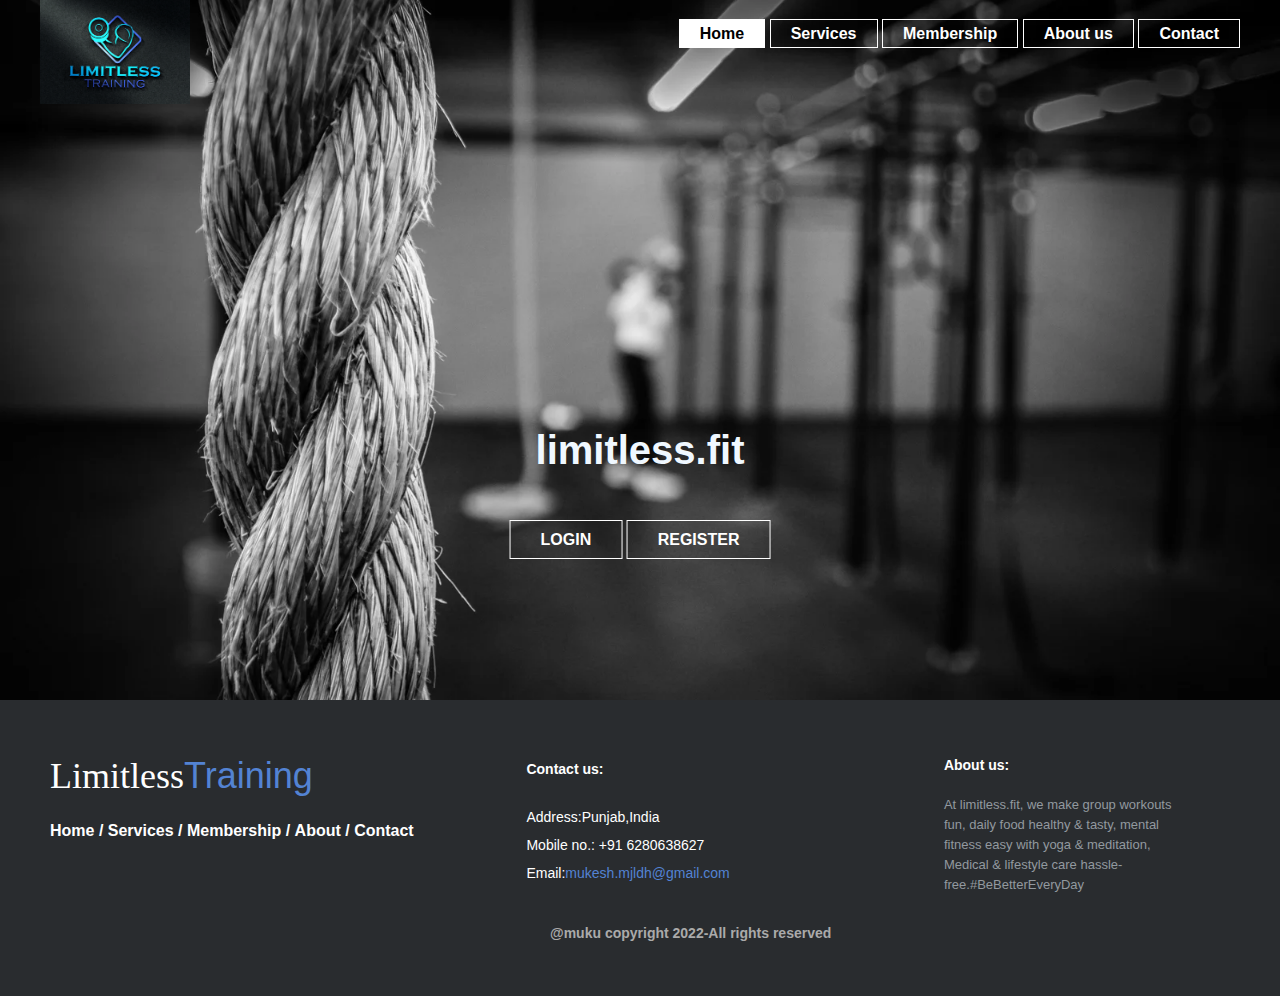
<file: index.html>
<!DOCTYPE html>
<html>
    <head>
        <title>
            MY WEBSITE
        </title>
        <link rel="stylesheet" href="style.css">
    </head>
    <body>
       <header>
        <div class="main">
        <div class="logo">
            <img src="logo8.jpg">
        </div>
            <ul>
                <li class="active"><a href="#"><b>Home</b></a></li>
                <li><a href="services.html"><b>Services</b></a></li>
                <li><a href="plan.html"><b>Membership</b></a></li>
                <li><a href="about.html"><b>About us</b></a></li>
                <li><a href="contact.html"><b>Contact</b></a></li> 
            </ul>
        </div>
        <div class="title">
            <h1 style="font-size:40px;color:aliceblue;">limitless.fit</h1>
        </div>
        <div class="button">
            <a href="login.html" class="btn"><b>LOGIN</b></a>
            <a href="register.html" class="btn"><b>REGISTER</b></a>
        </div>
       </header>
       <footer class="footer">
        <div class="footer-left">
            <h3>Limitless<span>Training</span></h3>
                <p class="links">
                    <a href="index.html">Home /</a>
                    <a href="services.html">Services /</a>
					<a href="plan.html">Membership /</a>
					<a href="about.html">About /</a>
					<a href="contact.html">Contact</a>
				</p>
			</div>
            <div class="footer-center">
                <div class="con"><p><span>Contact us:</span></p></div>
                <div>
					<p>Address:Punjab,India</p>
				</div>
                <div>
					<p>Mobile no.: +91 6280638627</p>
				</div>
                <div>
					<p>Email:<a href="#">mukesh.mjldh@gmail.com</a></p>
				</div>
            </div>
            <div class="footer-right">
            <p class="about">
					<span>About us:</span>
					At limitless.fit, we make group workouts fun, daily food healthy & tasty, mental fitness easy with yoga & meditation, Medical & lifestyle care hassle-free.#BeBetterEveryDay
				</p>
            </div>
            <div class="footer-secondary">
                <div>@muku copyright 2022-All rights reserved</div>
            </div>
    </footer>
    </body>
</html>
</file>
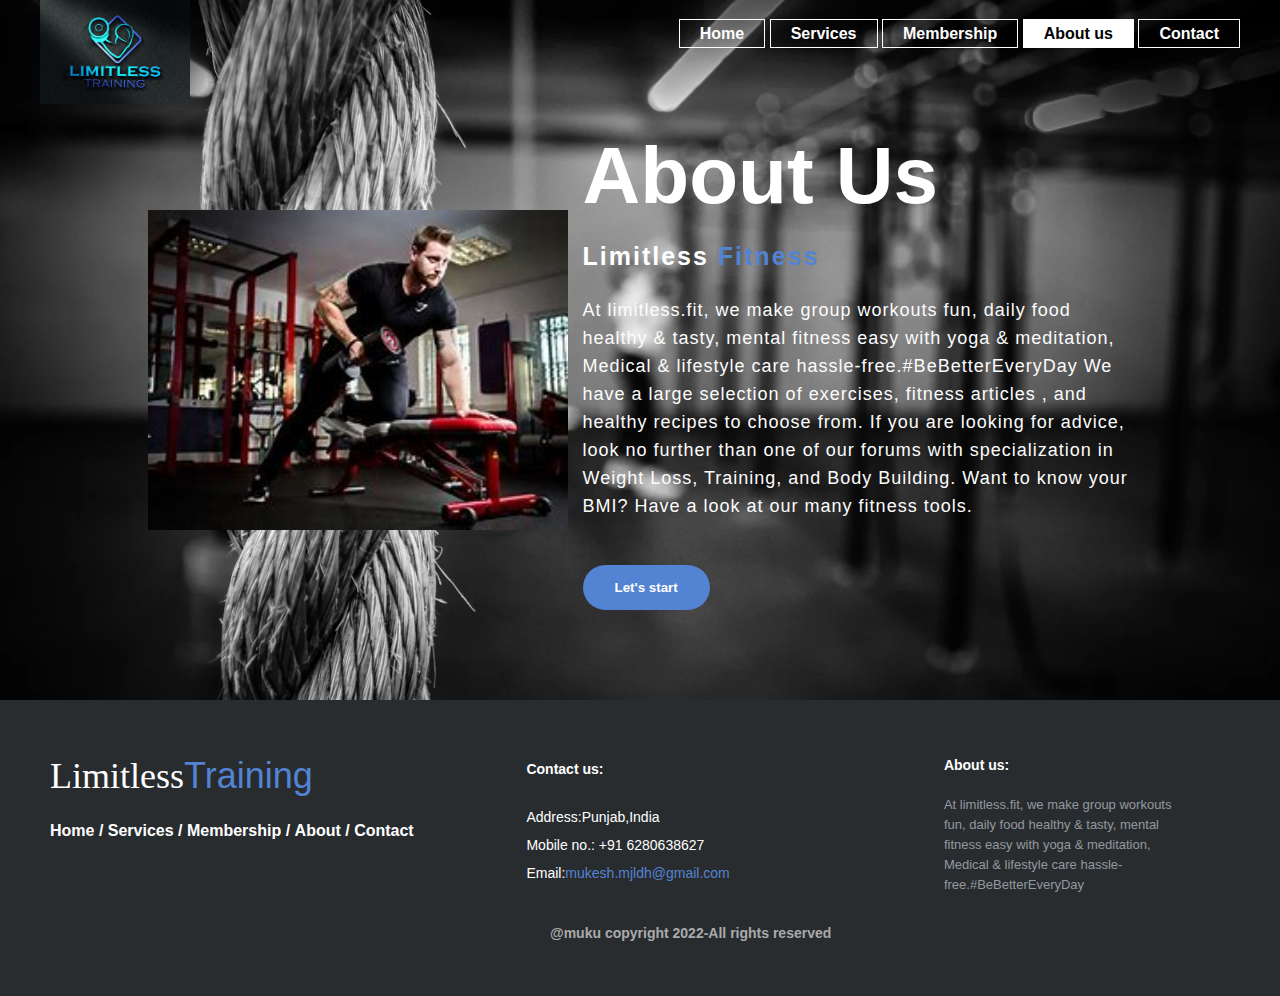
<file: about.html>
<!DOCTYPE html>
<html>
    <head>
        <title>About</title>
        <link rel="stylesheet" href="style.css">
    </head>
<body>
    <header>
	 <div class="main">
        <div class="logo">
            <img src="logo8.jpg">
        </div>
            <ul>
                <li><a href="index.html"><b>Home</b></a></li>
                <li><a href="services.html"><b>Services</b></a></li>
                <li><a href="plan.html"><b>Membership</b></a></li>
                <li class="active"><a href="about.html"><b>About us</b></a></li>
                <li><a href="contact.html"><b>Contact</b></a></li> 
            </ul>
        </div>
    <section class="aboutu">
        <div class="content">
            <img src="abt.jpg">
            <div class="about-text">
                <h1>About us</h1>
                <h5>Limitless <span>fitness</span></h5>
                <p>At limitless.fit, we make group workouts fun, daily food healthy & tasty, mental fitness easy with yoga & meditation, Medical & lifestyle care hassle-free.#BeBetterEveryDay
                    We have a large selection of exercises, fitness articles , and healthy recipes to choose from. If you are looking for advice, look no further than one of our forums with specialization in Weight Loss, Training, and Body Building. Want to know your BMI? Have a look at our many fitness tools.
                </p>
                <button type="button">Let's start</button>
            </div>
        </div>
    </section>
    </header>
    <footer class="footer">
        <div class="footer-left">
            <h3>Limitless<span>Training</span></h3>
                <p class="links">
                    <a href="index.html">Home /</a>
                    <a href="services.html">Services /</a>
                    <a href="plan.html">Membership /</a>
                    <a href="about.html">About /</a>
                    <a href="contact.html">Contact</a>
				</p>
			</div>
            <div class="footer-center">
                <div class="con"><p><span>Contact us:</span></p></div>
                <div>
					<p>Address:Punjab,India</p>
				</div>
                <div>
					<p>Mobile no.: +91 6280638627</p>
				</div>
                <div>
					<p>Email:<a href="#">mukesh.mjldh@gmail.com</a></p>
				</div>
            </div>
            <div class="footer-right">
            <p class="about">
					<span>About us:</span>
					At limitless.fit, we make group workouts fun, daily food healthy & tasty, mental fitness easy with yoga & meditation, Medical & lifestyle care hassle-free.#BeBetterEveryDay
				</p>
            </div>
            <div class="footer-secondary">
                <div>@muku copyright 2022-All rights reserved</div>
            </div>
    </footer>
</body>
</html>
</file>
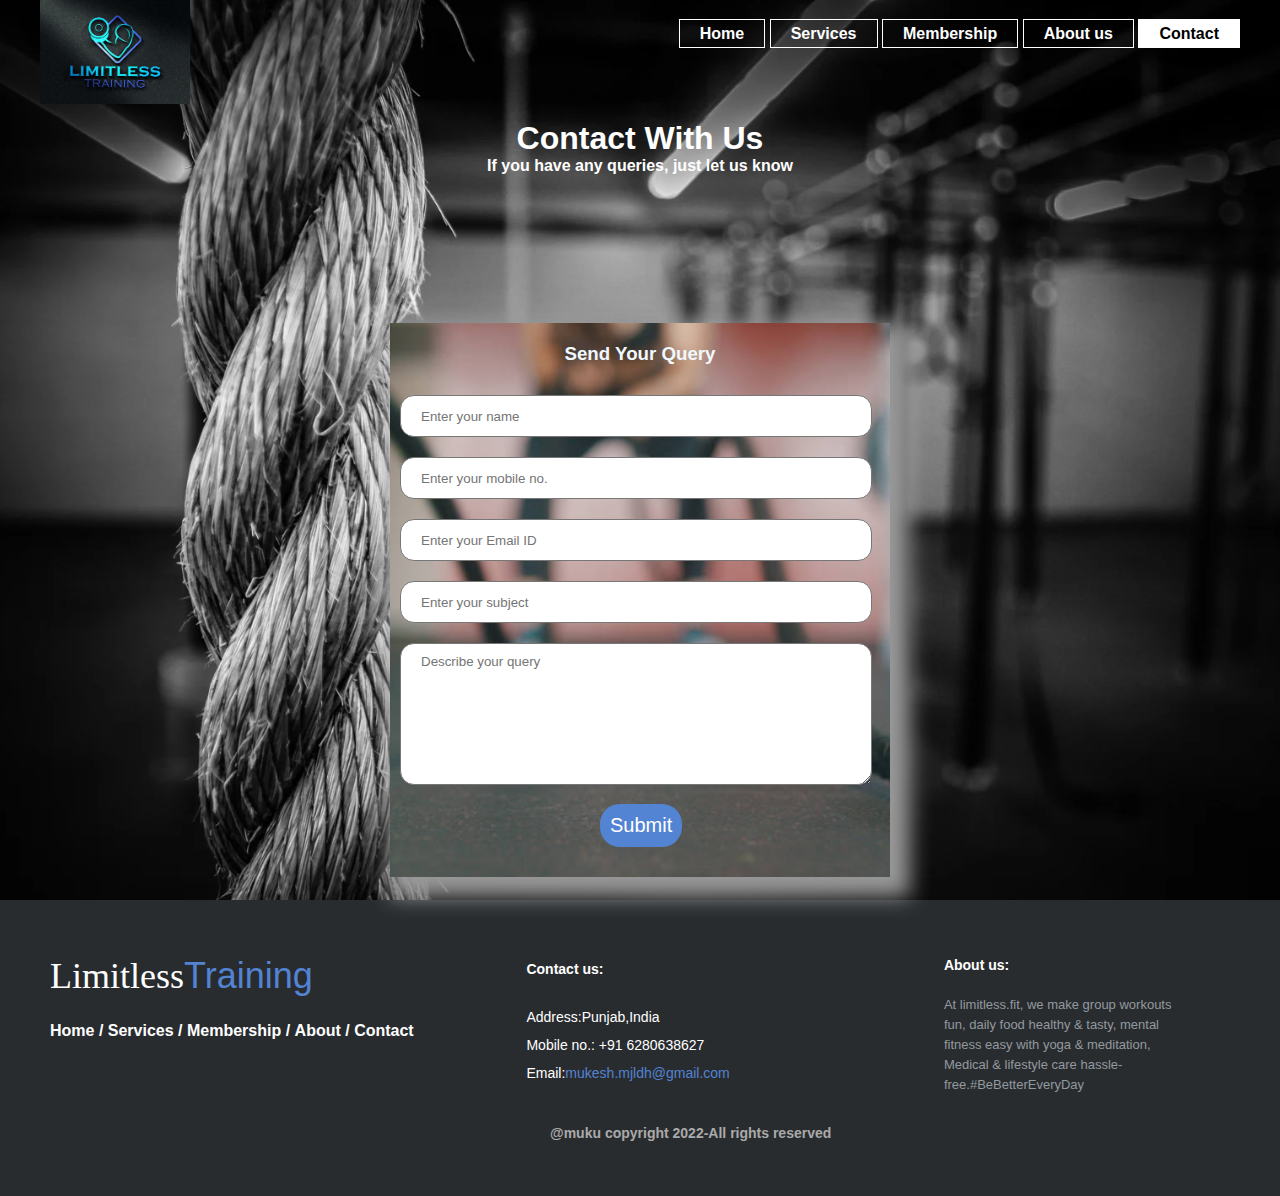
<file: contact.html>
<!DOCTYPE html>
<html>
    <head>
        <title>Contact</title>
        <link rel="stylesheet" href="style.css">
    </head>
    <body >
        <header class="contacthdr" style="height:900px;">
		<div class="main">
        <div class="logo">
            <img src="logo8.jpg">
        </div>
            <ul>
                <li><a href="index.html"><b>Home</b></a></li>
                <li><a href="services.html"><b>Services</b></a></li>
                <li><a href="plan.html"><b>Membership</b></a></li>
                <li><a href="about.html"><b>About us</b></a></li>
                <li class="active"><a href="contact.html"><b>Contact</b></a></li> 
            </ul>
        </div>
        <div class="conhd">
            <h1 style="text-align:center;color:white;">Contact With Us</h1>
            <p style="text-align:center;color:white;"><b>If you have any queries, just let us know</b></p>
            <div class="conbox">
                    <h3 style="text-align:center;color: aliceblue;">Send Your Query</h3>
                    <form>
                    <input type="text" class="field" placeholder="Enter your name"><br>
                       
                       <input type="text" class="field" placeholder="Enter your mobile no."><br>
                       
                       <input type="Email" class="field" placeholder="Enter your Email ID"><br>
                       
                       <input type="text" class="field" placeholder="Enter your subject"><br>
                       
                       <textarea class="field text-field" placeholder="Describe your query"></textarea><br>
                        <input type="submit" class="sbbtn" value="Submit">
                    </form>
                </div>
        </div>
        </header>
        <footer class="footer">
            <div class="footer-left">
                <h3>Limitless<span>Training</span></h3>
                    <p class="links">
                        <a href="index.html">Home /</a>
                        <a href="services.html">Services /</a>
                        <a href="plan.html">Membership /</a>
                        <a href="about.html">About /</a>
                        <a href="contact.html">Contact</a>
                    </p>
                </div>
                <div class="footer-center">
                    <div class="con"><p><span>Contact us:</span></p></div>
                    <div>
                        <p>Address:Punjab,India</p>
                    </div>
                    <div>
                        <p>Mobile no.: +91 6280638627</p>
                    </div>
                    <div>
                        <p>Email:<a href="#">mukesh.mjldh@gmail.com</a></p>
                    </div>
                </div>
                <div class="footer-right">
                <p class="about">
                        <span>About us:</span>
                        At limitless.fit, we make group workouts fun, daily food healthy & tasty, mental fitness easy with yoga & meditation, Medical & lifestyle care hassle-free.#BeBetterEveryDay
                    </p>
                </div>
                <div class="footer-secondary">
                    <div>@muku copyright 2022-All rights reserved</div>
                </div>
        </footer>
    </body>
</html>
</file>
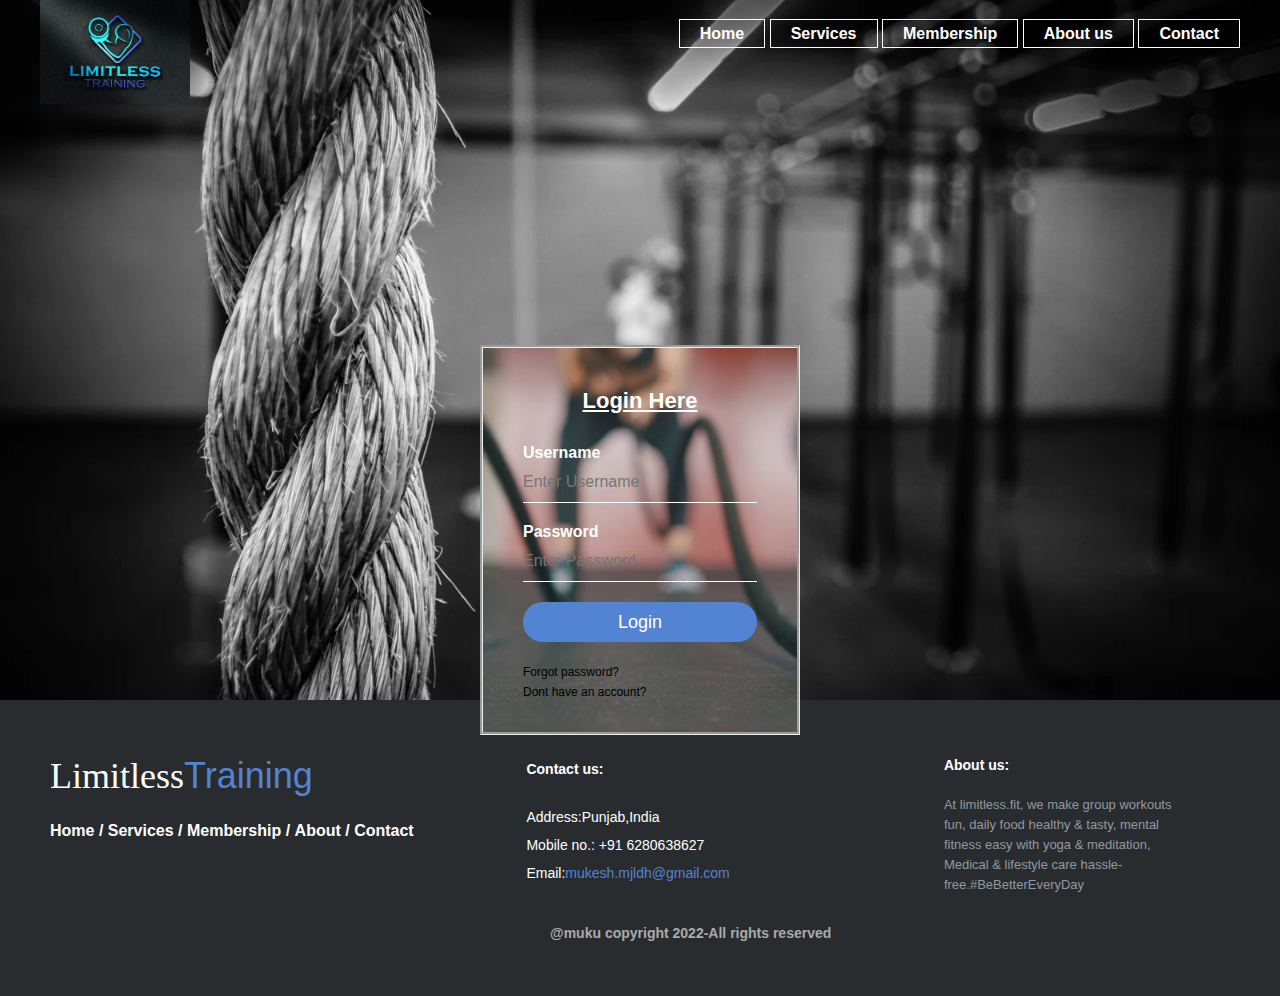
<file: login.html>
<!DOCTYPE html>
<html>
    <head>
        <title>Login page</title>
        <link rel="stylesheet" href="style.css">
    </head>
    <body>
        <header>
            <div class="main">
                <div class="logo">
                    <img src="logo8.jpg">
                </div>
                    <ul>
                        <li><a href="index.html"><b>Home</b></a></li>
                        <li><a href="services.html"><b>Services</b></a></li>
                        <li><a href="plan.html"><b>Membership</b></a></li>
                        <li><a href="about.html"><b>About us</b></a></li>
                        <li><a href="contact.html"><b>Contact</b></a></li> 
                    </ul>
                </div>
            <div class="loginbox">
            <h1><u>Login Here</u></h1>
            <form>
                <p>Username</p>
                <input type="text" name="" placeholder="Enter Username">
                <p>Password</p>
                <input type="password" name="" placeholder="Enter Password">
                <input type="submit" name="" value="Login">
                <a href="#">Forgot password?</a><br>
                <a href="register.html">Dont have an account?</a>
            </form>
            </div>
        </header>
        <footer class="footer">
            <div class="footer-left">
                <h3>Limitless<span>Training</span></h3>
                    <p class="links">
                        <a href="index.html">Home /</a>
                        <a href="services.html">Services /</a>
                        <a href="plan.html">Membership /</a>
                        <a href="about.html">About /</a>
                        <a href="contact.html">Contact</a>
                    </p>
                </div>
                <div class="footer-center">
                    <div class="con"><p><span>Contact us:</span></p></div>
                    <div>
                        <p>Address:Punjab,India</p>
                    </div>
                    <div>
                        <p>Mobile no.: +91 6280638627</p>
                    </div>
                    <div>
                        <p>Email:<a href="#">mukesh.mjldh@gmail.com</a></p>
                    </div>
                </div>
                <div class="footer-right">
                <p class="about">
                        <span>About us:</span>
                        At limitless.fit, we make group workouts fun, daily food healthy & tasty, mental fitness easy with yoga & meditation, Medical & lifestyle care hassle-free.#BeBetterEveryDay
                    </p>
                </div>
                <div class="footer-secondary">
                    <div>@muku copyright 2022-All rights reserved</div>
                </div>
        </footer>
    </body>
</html>
</file>
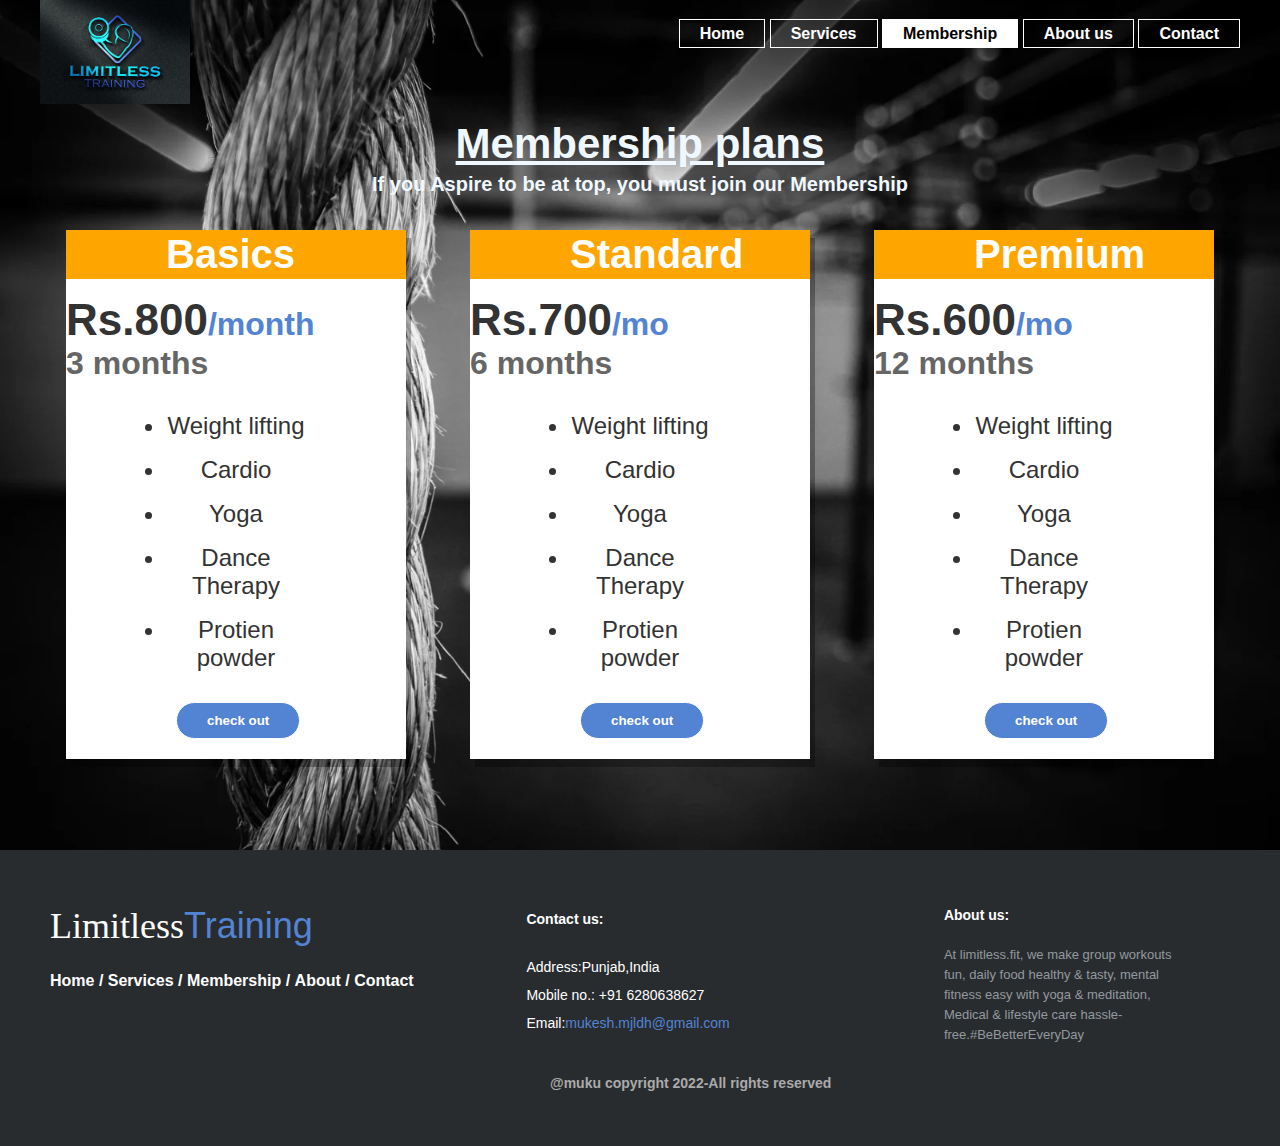
<file: plan.html>
<html>
    <head>
        <title>plans</title>
        <link rel="stylesheet" href="style.css">
    </head>
    <body>
        <header class="planhd" style="height:850px;">
            <div class="main">
                <div class="logo">
                    <img src="logo8.jpg">
                </div>
                    <ul>
                        <li><a href="index.html"><b>Home</b></a></li>
                        <li><a href="services.html"><b>Services</b></a></li>
                        <li class="active"><a href="plan.html"><b>Membership</b></a></li>
                        <li><a href="about.html"><b>About us</b></a></li>
                        <li><a href="contact.html"><b>Contact</b></a></li> 
                    </ul>
                </div>
            <h1 style="color:aliceblue;font-size:42px;margin-bottom: 5px;text-align: center;"><u>Membership plans</u></h1>
            <h3 style="color:aliceblue;font-size:20px;margin-bottom: 2px;text-align: center;">If you Aspire to be at top, you must join our Membership</h3>
            <div class="boxcon">
            <div class="box">
                <h3 class="mtitle">  Basics </h3>
                <h3 class="price">Rs.800<span>/month</span></h3>
                <h3 class="month">3 months</h3>
                <ul>
                    <li>Weight lifting</li>
                    <li>Cardio</li>
                    <li>Yoga</li>

                    <li>Dance Therapy</li>
                    <li>Protien powder</li>
                </ul>
                <a href="#"><button class="btn">check out</button></a>
            </div>
            <div class="box">
                <h3 class="mtitle">Standard</h3>
                <h3 class="price">Rs.700<span>/mo</span></h3>
                <h3 class="month">6 months</h3>
                <ul>
                    <li>Weight lifting</li>
                    <li>Cardio</li>
                    <li>Yoga</li>
                    <li>Dance Therapy</li>
                    <li>Protien powder</li>
                </ul>
                <a href="#"><button class="btn">check out</button></a>
            </div>
            <div class="box">
                <h3 class="mtitle">Premium</h3>
                <h3 class="price">Rs.600<span>/mo</span></h3>
                <h3 class="month">12 months</h3>
                <ul>
                    <li>Weight lifting</li>
                    <li>Cardio</li>
                    <li>Yoga</li>
                    <li>Dance Therapy</li>
                    <li>Protien powder</li>
                </ul>
                <a href="#"><button class="btn">check out</button></a>
            </div>
            </div>
       </header>
       <footer class="footer">
        <div class="footer-left">
            <h3>Limitless<span>Training</span></h3>
                <p class="links">
                    <a href="index.html">Home /</a>
                    <a href="services.html">Services /</a>
                    <a href="plan.html">Membership /</a>
                    <a href="about.html">About /</a>
                    <a href="contact.html">Contact</a>
                </p>
            </div>
            <div class="footer-center">
                <div class="con"><p><span>Contact us:</span></p></div>
                <div>
                    <p>Address:Punjab,India</p>
                </div>
                <div>
                    <p>Mobile no.: +91 6280638627</p>
                </div>
                <div>
                    <p>Email:<a href="#">mukesh.mjldh@gmail.com</a></p>
                </div>
            </div>
            <div class="footer-right">
            <p class="about">
                    <span>About us:</span>
                    At limitless.fit, we make group workouts fun, daily food healthy & tasty, mental fitness easy with yoga & meditation, Medical & lifestyle care hassle-free.#BeBetterEveryDay
                </p>
            </div>
            <div class="footer-secondary">
                <div>@muku copyright 2022-All rights reserved</div>
            </div>
    </footer>
    </body>
</html>
</file>
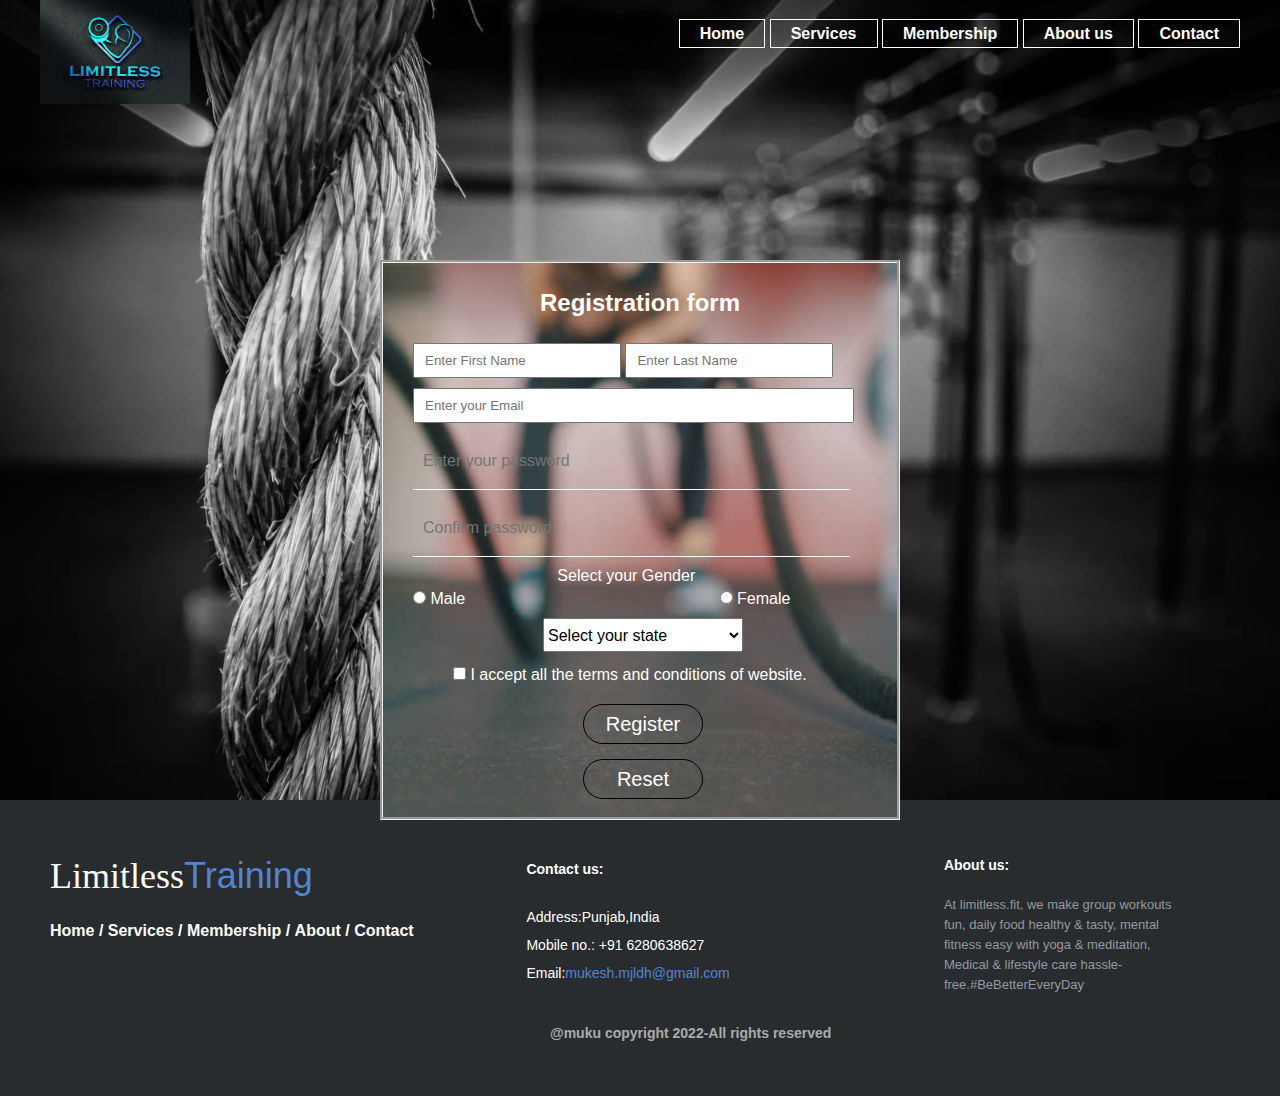
<file: register.html>
<!DOCTYPE html>
<html>
    <head>
        <title>Register</title>
        <link rel="stylesheet" href="style.css">
    </head>
    <body>
        <header style="height:800px;">
        <div class="main">
            <div class="logo">
                <img src="logo8.jpg">
            </div>
                <ul>
                    <li><a href="index.html"><b>Home</b></a></li>
                    <li><a href="services.html"><b>Services</b></a></li>
                    <li><a href="plan.html"><b>Membership</b></a></li>
                    <li><a href="about.html"><b>About us</b></a></li>
                    <li><a href="contact.html"><b>Contact</b></a></li> 
                </ul>
            </div>
        <div class="registerm">
            <h2 style="font-size:24px;line-height:24px;padding:18px;text-align:center;">Registration form</h2>
            <div class="form-con">
                <form>
                    <div class="inputn">
                       <input type="text" placeholder="Enter First Name" class="name">
                       <span><input type="text" class="name" placeholder="Enter Last Name" ></span>
                    </div>
                    <div class="inputn">
                        <input type="email" placeholder="Enter your Email" class="text-name" >
                    </div>
                     <div class="inputn">
                        <input type="password" placeholder="Enter your password" class="text-name">
                    </div>
                    <div class="inputn">
                        <input type="password" placeholder="Confirm password" class="text-name">
                    </div>
                    <div class="inputn">
                        <p style="text-align:center;margin-top:10px;margin-bottom:5px;">Select your Gender</p>
                        <input type="radio" class="radio-btn">
                        <label class="rad">Male</label>
                        <input type="radio" class="radio-btn">
                        <label>Female</label>
                    </div>
                    <div class="inputn">
                        <select class="state">
                            <option>Select your state</option>
                            <option>Punjab</option>
                            <option>Haryana</option>
                            <option>Himachal Pradesh</option>
                            <option>Delhi</option>
                            <option>Mumbai</option>
                        </select>
                    </div>
                    <div class="inputn">
                        <input type="checkbox" class="checkbtn">
                        <label>I accept all the terms and conditions of website.</label>
                    </div>
                    <div class="inputn">
                        <input type="submit" class="sbtn" value="Register">
                    </div>
                    <div class="inputn">
                        <input type="submit" class="rbtn" value="Reset">
                    </div>
                </form>
            </div>
        </div>
        </header>
        <footer class="footer">
            <div class="footer-left">
                <h3>Limitless<span>Training</span></h3>
                    <p class="links">
                        <a href="index.html">Home /</a>
                        <a href="services.html">Services /</a>
                        <a href="plan.html">Membership /</a>
                        <a href="about.html">About /</a>
                        <a href="contact.html">Contact</a>
                    </p>
                </div>
                <div class="footer-center">
                    <div class="con"><p><span>Contact us:</span></p></div>
                    <div>
                        <p>Address:Punjab,India</p>
                    </div>
                    <div>
                        <p>Mobile no.: +91 6280638627</p>
                    </div>
                    <div>
                        <p>Email:<a href="#">mukesh.mjldh@gmail.com</a></p>
                    </div>
                </div>
                <div class="footer-right">
                <p class="about">
                        <span>About us:</span>
                        At limitless.fit, we make group workouts fun, daily food healthy & tasty, mental fitness easy with yoga & meditation, Medical & lifestyle care hassle-free.#BeBetterEveryDay
                    </p>
                </div>
                <div class="footer-secondary">
                    <div>@muku copyright 2022-All rights reserved</div>
                </div>
        </footer>
    </body>
</html>
</file>
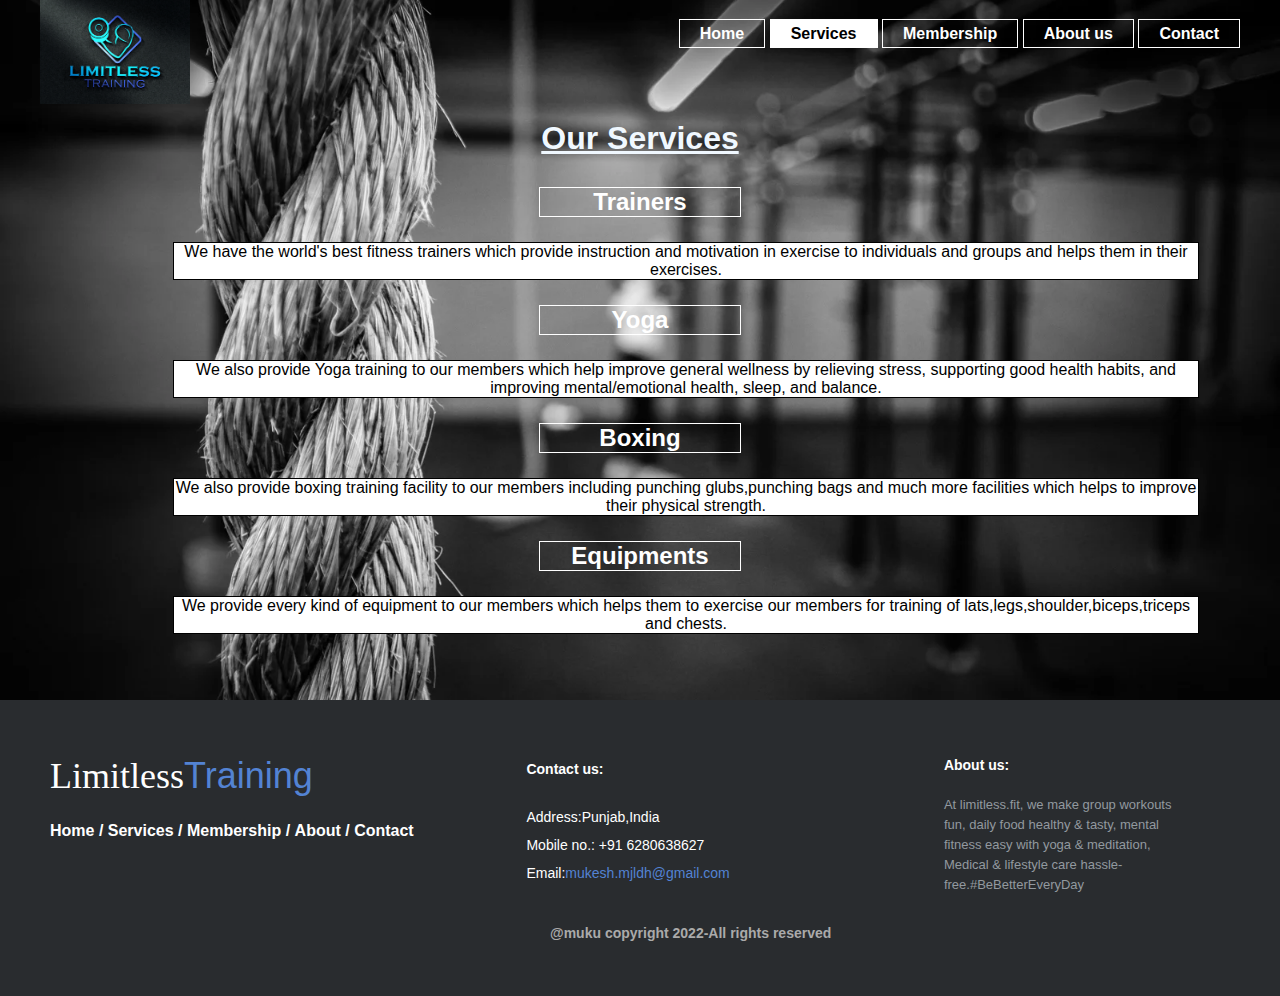
<file: services.html>
<!DOCTYPE html>
<html>
    <head>
        <title>Services</title>
        <link rel="stylesheet" href="style.css">
    </head>
    <body>
        <header>
		 <div class="main">
        <div class="logo">
            <img src="logo8.jpg">
        </div>
            <ul>
                <li><a href="index.html"><b>Home</b></a></li>
                <li class="active"><a href="services.html"><b>Services</b></a></li>
                <li><a href="plan.html"><b>Membership</b></a></li>
                <li><a href="about.html"><b>About us</b></a></li>
                <li><a href="contact.html"><b>Contact</b></a></li> 
            </ul>
        </div>
        <div class="service">
            <div>
            <h1 style="color:aliceblue;text-align:center;margin-bottom: 30px;"><u>Our Services</u></h1>
            </div>
            <div class="service-main">
            <div class="service-row">
                <h2>Trainers</h2>
                <p>We have the world's best fitness trainers which provide instruction and motivation in exercise to individuals and groups and helps them in their exercises.</p>
            </div>
            <div class="service-row">
                <h2>Yoga</h2>
                <p>We also provide Yoga training to our members which help improve general wellness by relieving stress, supporting good health habits, and improving mental/emotional health, sleep, and balance.</p>
            </div>
            <div class="service-row">
                <h2>Boxing</h2>
                <p>We also provide boxing training facility to our members including punching glubs,punching bags and much more facilities which helps to improve their physical strength.</p>
            </div>
            <div class="service-row">
                <h2>Equipments</h2>
                <p>We provide every kind of equipment to our members which helps them to exercise our members for training of lats,legs,shoulder,biceps,triceps and chests.</p>
            </div>
        </div>
        </div>
        </header>
        <footer class="footer">
            <div class="footer-left">
                <h3>Limitless<span>Training</span></h3>
                    <p class="links">
                        <a href="index.html">Home /</a>
                        <a href="services.html">Services /</a>
                        <a href="plan.html">Membership /</a>
                        <a href="about.html">About /</a>
                        <a href="contact.html">Contact</a>
                    </p>
                </div>
                <div class="footer-center">
                    <div class="con"><p><span>Contact us:</span></p></div>
                    <div>
                        <p>Address:Punjab,India</p>
                    </div>
                    <div>
                        <p>Mobile no.: +91 6280638627</p>
                    </div>
                    <div>
                        <p>Email:<a href="#">mukesh.mjldh@gmail.com</a></p>
                    </div>
                </div>
                <div class="footer-right">
                <p class="about">
                        <span>About us:</span>
                        At limitless.fit, we make group workouts fun, daily food healthy & tasty, mental fitness easy with yoga & meditation, Medical & lifestyle care hassle-free.#BeBetterEveryDay
                    </p>
                </div>
                <div class="footer-secondary">
                    <div>@muku copyright 2022-All rights reserved</div>
                </div>
        </footer>
    </body>
</html>
</file>
<file: style.css>
*{
    margin:0;
    padding:0;
    font-family:Arial;
}
header{
    background-image:url("5.webp");
    height:700px;
    background-size:cover;
    background-position: center;
}
.main ul{
    float:right;
    list-style-type: none;
    margin-top: 25px;
}
.main ul li{
    display: inline-block;
}
.main ul li a{
    text-decoration: none;
    color:#fff;
    padding:5px 20px;
    border:1px solid #fff;
    transition: 0.6s ease;
}
.main ul li a:hover{  
    background-color: #fff;
    color:black;
}
.main ul li.active a{
    background-color: #fff;
    color:black;
}
.logo img{
    float:left;
    width:150px;
    height:auto;
}
.main{
    max-width: 1200px;
    margin:auto;
	padding-bottom:120px;
}
.title{
    position:absolute;
    top:50%;
    left:50%;
    transform: translate(-50%,-50%);
}
.title h1{
    color:#5383d3;
}
.button{
    position:absolute;
    top:60%;
    left:50%;
    transform: translate(-50%,-50%);
}
.btn{
    border:1px solid #fff;
    padding:10px 30px;
    color:#fff;
    text-decoration: none;
    transition: 0.6s ease;
}
.btn:hover{
    background-color: #fff;
    color:black;
}
.footer{
	background-color: #292c2f;
	box-shadow: 0 1px 1px 0 lightgrey;
	box-sizing: border-box;
	width: 100%;
	text-align: left;
	font: bold 16px sans-serif;
 
	padding: 55px 50px;
	margin-top: 0px;}

.footer .footer-left,
.footer .footer-center,
.footer .footer-right{
	display: inline-block;
	vertical-align: top;
}
.footer .footer-left{
	width: 40%;
}
.footer h3{
	color:  #ffffff;
	font: normal 36px 'Cookie', cursive;
	margin: 0;
}
.footer h3 span{
	color:  #5383d3;
}
.footer .links{
	color:  #ffffff;
	margin: 20px 0 12px;
	padding: 0;
}
.footer .links a{
	display:inline-block;
	line-height: 1.8;
	text-decoration: none;
	color:  inherit;
}
.footer .footer-center{
	width: 35%;
}
.footer .footer-center p{
	display: inline-block;
	color: #ffffff;
	vertical-align: middle;
	margin:0;
}
.footer .con span{
	display: block;
	color:  #ffffff;
	font-size: 14px;
	font-weight: bold;
	margin-bottom: 20px;
}
.footer .footer-center p{
	display:block;
	font-weight: normal;
	font-size:14px;
	line-height:2;
}
.footer .footer-center p a{
	color:  #5383d3;
	text-decoration: none;;
}
.footer .footer-right{
	width: 20%;
}
.footer .about{
	line-height: 20px;
	color:  #92999f;
	font-size: 13px;
	font-weight: normal;
	margin: 0;
}
.footer .about span{
	display: block;
	color:  #ffffff;
	font-size: 14px;
	font-weight: bold;
	margin-bottom: 20px;
}
@media (max-width: 880px) {
    .footer{
		font: bold 14px sans-serif;
    }
    .footer .footer-left,
	.footer .footer-center,
	.footer .footer-right{
		display: block;
		width: 100%;
		margin-bottom: 40px;
		text-align: center;
	}
}
.conbox{
	width: 500px;
	background-image: url("logi3.jpg");
	background-size: cover;
	background-position: center;
	box-shadow: 10px 10px 20px 10px #999;
	top:50%;
	left:50%;
	transform: translate(-50%,-50%);
	position: absolute;
	margin-top: 150px;
	padding-top: 20px;
	padding-bottom: 20px;
}
.contacthdr{
	height:800px;
}
form{
	margin:10px;
}
.field{
	width:450px;
	height:40px;
	margin-top: 20px;
	padding-left: 20px;
	border:1px solid #777;
	border-radius:14px ;
	outline:none;
}
.text-field{
	height:130px;
	padding-top: 10px;
}
.sbbtn{
	border-radius:20px ;
	color:#fff;
	margin-top: 15px;
	padding: 10px;
	background-color:#5383d3;
	font-size:20px;
	border:none;
	cursor:pointer;
	text-align: center;
	margin-left: 200px;
}
.sbbtn:hover{
	background: red;
	cursor: pointer;
	color: black;
}
.aboutu{
	width: 100%;
	padding:10px 0px;
}
.aboutu img{
	height: auto;
	width: 420px;
}
.about-text{
	width:550px;
}
.content{
	width:1000px;
	max-width: 95%;
	margin: 0 auto;
	display: flex;
	align-items: center;
	justify-content: space-around;
}
.about-text h1{
	color:white;
	font-size: 80px;
	text-transform: capitalize;
	margin-bottom: 20px;
}
.about-text h5{
	color:white;
	font-size: 25px;
	text-transform: capitalize;
	margin-bottom: 25px;
	letter-spacing: 2px;
}
span{
	color:#5383d3;
}
.about-text p{
	color: #fcfcfc;
	letter-spacing: 1px;
	line-height: 28px;
	font-size: 18px;
	margin-bottom: 45px;
}
button{
	background:#5383d3;
	color:white;
	text-decoration: none;
	border: 2px solid transparent;
	font-weight: bold;
	padding:13px 30px;
	border-radius: 30px;
	transition: .4s ease;
}
button:hover{
	background: transparent;
	border: 2px solid #5383d3;
	cursor: pointer;
}
.service{
	padding:auto;
	margin:0 auto;
	width: 80% ;
}

.service-row{
	width: 100%;
	margin-bottom: 0px;
	text-align: center;
	color: black;
	
}
.service-row p{
	margin: 25px 25px 25px 45px;
	 display: block;
  width: 100%;
  border: 1px solid black;
  background-color: #fff;  
}
.service-row h2{
	color:white;
	display: block;
	border: 1px solid white;
	background-color:none;
	width:200px;
	margin:auto;
	text-decoration: none;
    transition: 0.6s ease;
}
.service-row h2:hover{
	background-color: #fff;
    color:black;
	cursor: pointer;
}

.boxcon{
	display: flex;
	align-items: center;
	justify-content: center;
	flex-wrap: wrap;
}
.box{
	background: #fff;
	margin: 32px ;
	width: 340px;
	box-shadow: 5px 8px rgba(0,0,0,.3);
}
.mtitle{
	font-size: 40px;
	background: orange;
	color:#fff;
	padding:2px 100px;
}
.price{
	font-size: 44px;
	color:#333;
	padding-top:16px;
}
.price span{
	font-size: 32px;
}
.month{
	font-size: 32px;
	color:#666;
}
.box ul{
	margin: 22px 100px;
	list-style:filled circle;
}
.box ul li{
	text-align: center;
	padding:8px 0 ;
	font-size: 24px;
	color: #333;
}
.box .btn{
	margin-left: 110px;
	margin-bottom: 20px;
}
.box:hover{
	transform: scale(1.04);
}
.planhd{
	height: 800px;
}
footer .footer-secondary {
    background-color: #292c2f;
    padding-top: 30px;
	padding-left: 500px;
    font-size: 14px;
    color: #aaa;
}
.loginbox{
	width: 320px;
	height: 390px;
	background-image: url("logi3.jpg");
	background-size: cover;
	background-position: center;
	color: #fff;
	top: 60%;
	left: 50%;
	position: absolute;
	transform: translate(-50%,-50%);
	box-sizing:border-box;
	border-style: groove;
	padding: 40px 30px;
}
.loginbox h1{
	margin: 0;
	padding: 0 0 20px;
	text-align: center;
	font-size: 22px;
}
.loginbox p{
	margin: 0;
	padding: 0;
	font-weight: bold;
}
.loginbox input{
	width:100%;
	margin-bottom: 20px;
}
.loginbox input[type="text"], input[type="password"]{
	border:none;
	border-bottom: 1px solid #fff;
	background: transparent;
	outline: none;
	height:40px;
	color:#fff;
	font-size: 16px;
}
.loginbox input[type="submit"]{
	border:none;
	outline:none;
	height:40px;
	background: #5383d3;
	color:#fff;
	font-size: 18px;
	border-radius: 20px;
}
.loginbox input[type="submit"]:hover{
	cursor:pointer;
	background: red;
	color: #000;
}
.loginbox a{
	text-decoration: none;
	font-size: 12px;
	line-height: 20px;
	color:black;
}
.loginbox a:hover{
	color:#5383d3;
}
.registerm{
	width: 520px;
	height: 560px;
	background-image: url("logi3.jpg");
	background-size: cover;
	background-position: center;
	color: #fff;
	top: 60%;
	left: 50%;
	position: absolute;
	transform: translate(-50%,-50%);
	box-sizing:border-box;
	border-style: groove;
	padding: 10px 10px;
}
.inputn{
	width: 90%;
	position: relative;
	margin: 10px;
}
.name{
	width: 45%;
	padding: 8px 2px 8px 10px;
}
.text-name{
	width: 100%;
	padding: 8px 0 8px 10px;
}
.sbtn{
	border:1px solid black;
	height:40px;
	background: none;
	color:#fff;
	font-size: 20px;
	border-radius: 20px;
	width: 120px;
	margin-left: 170px;
	margin-top:10px;
}
.inputn .checkbtn{
	margin-left: 40px;
	margin-top: 5px;
}
 label{
	font-size: 16px;
}
.inputn [placeholder]{
	color:black;
}
.rad{
	margin-right: 250px;
}
.state{
	height: 34px;
	width: 200px;
	font-size: 16px;
	margin-left: 130px;
}
.sbtn:hover{
	cursor:pointer;
	background:#5383d3;
	color: #000;
}
.rbtn{
	border:1px solid black;
	height:40px;
	background: none;
	color:#fff;
	font-size: 20px;
	border-radius: 20px;
	width: 120px;
	margin-top:5px;
	margin-left: 170px;
}
.rbtn:hover{
	cursor:pointer;
	background:#5383d3;
	color: #000;
}
</file>
